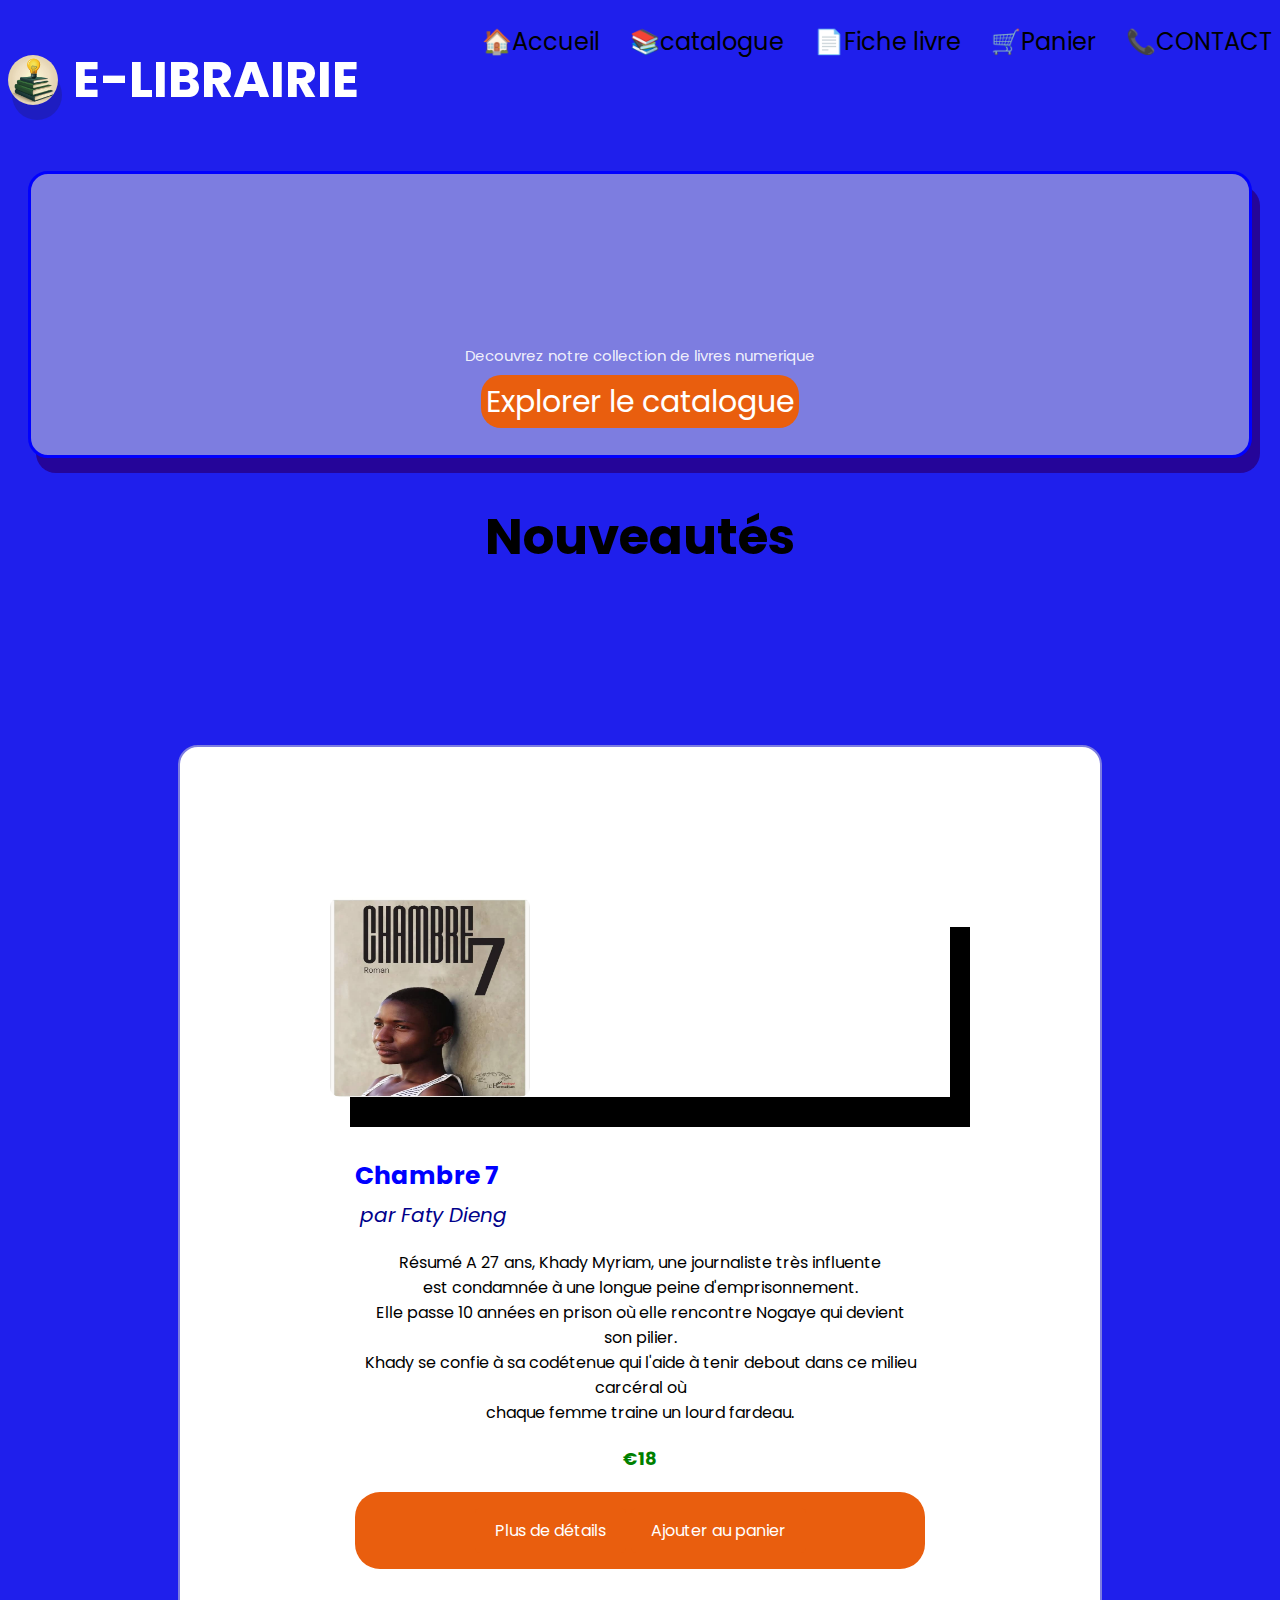
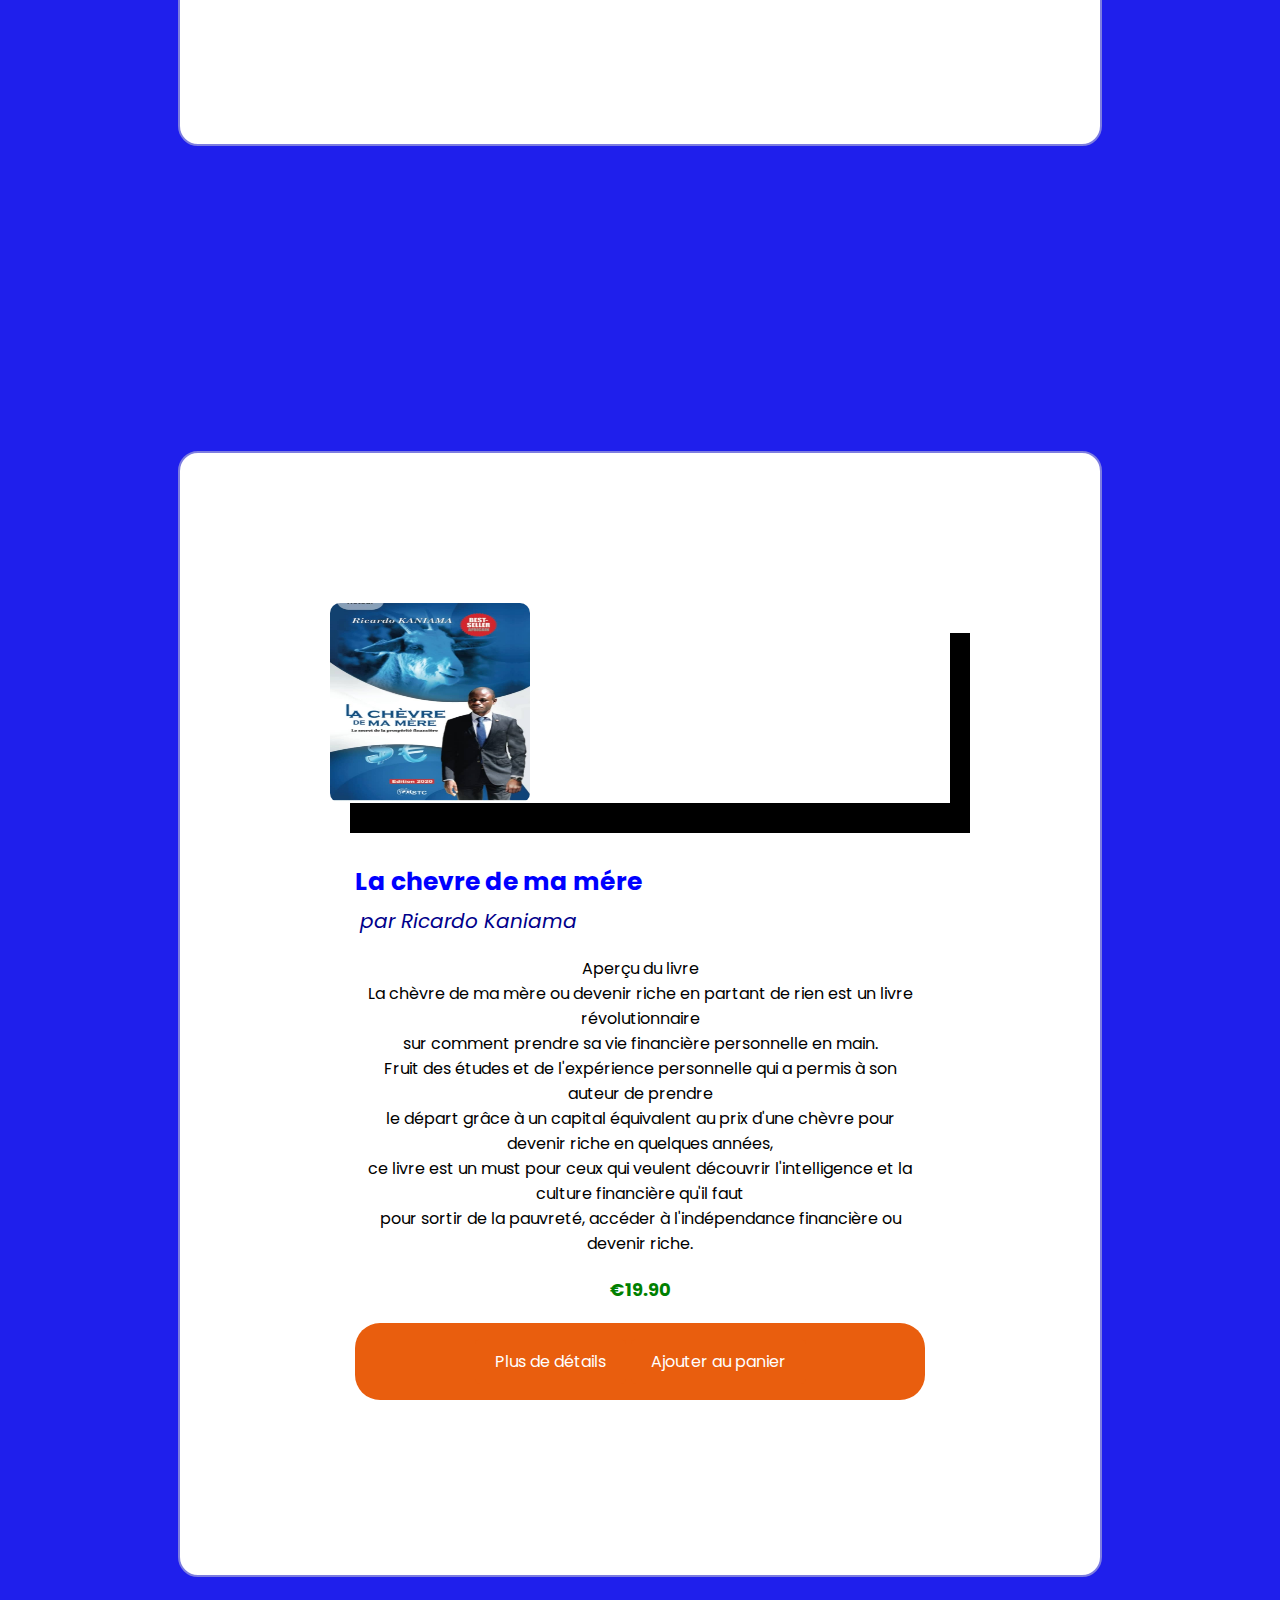
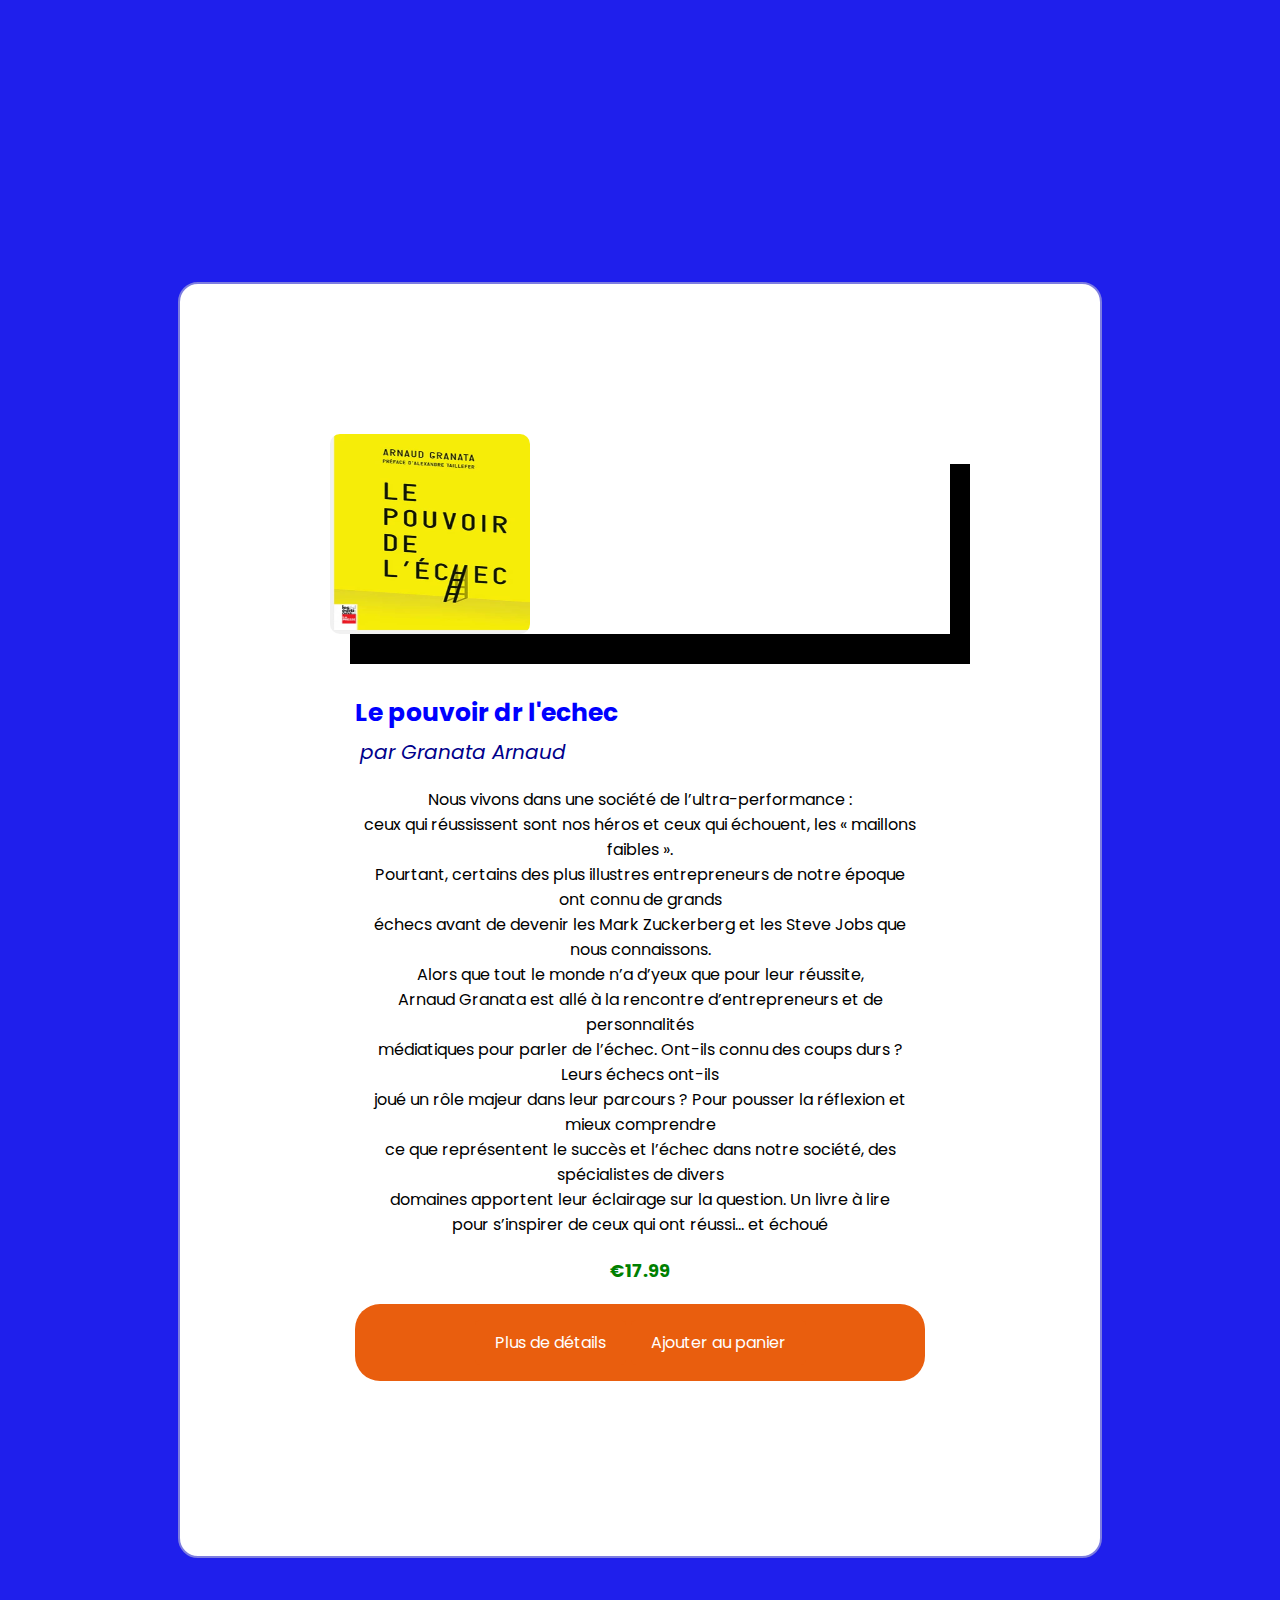
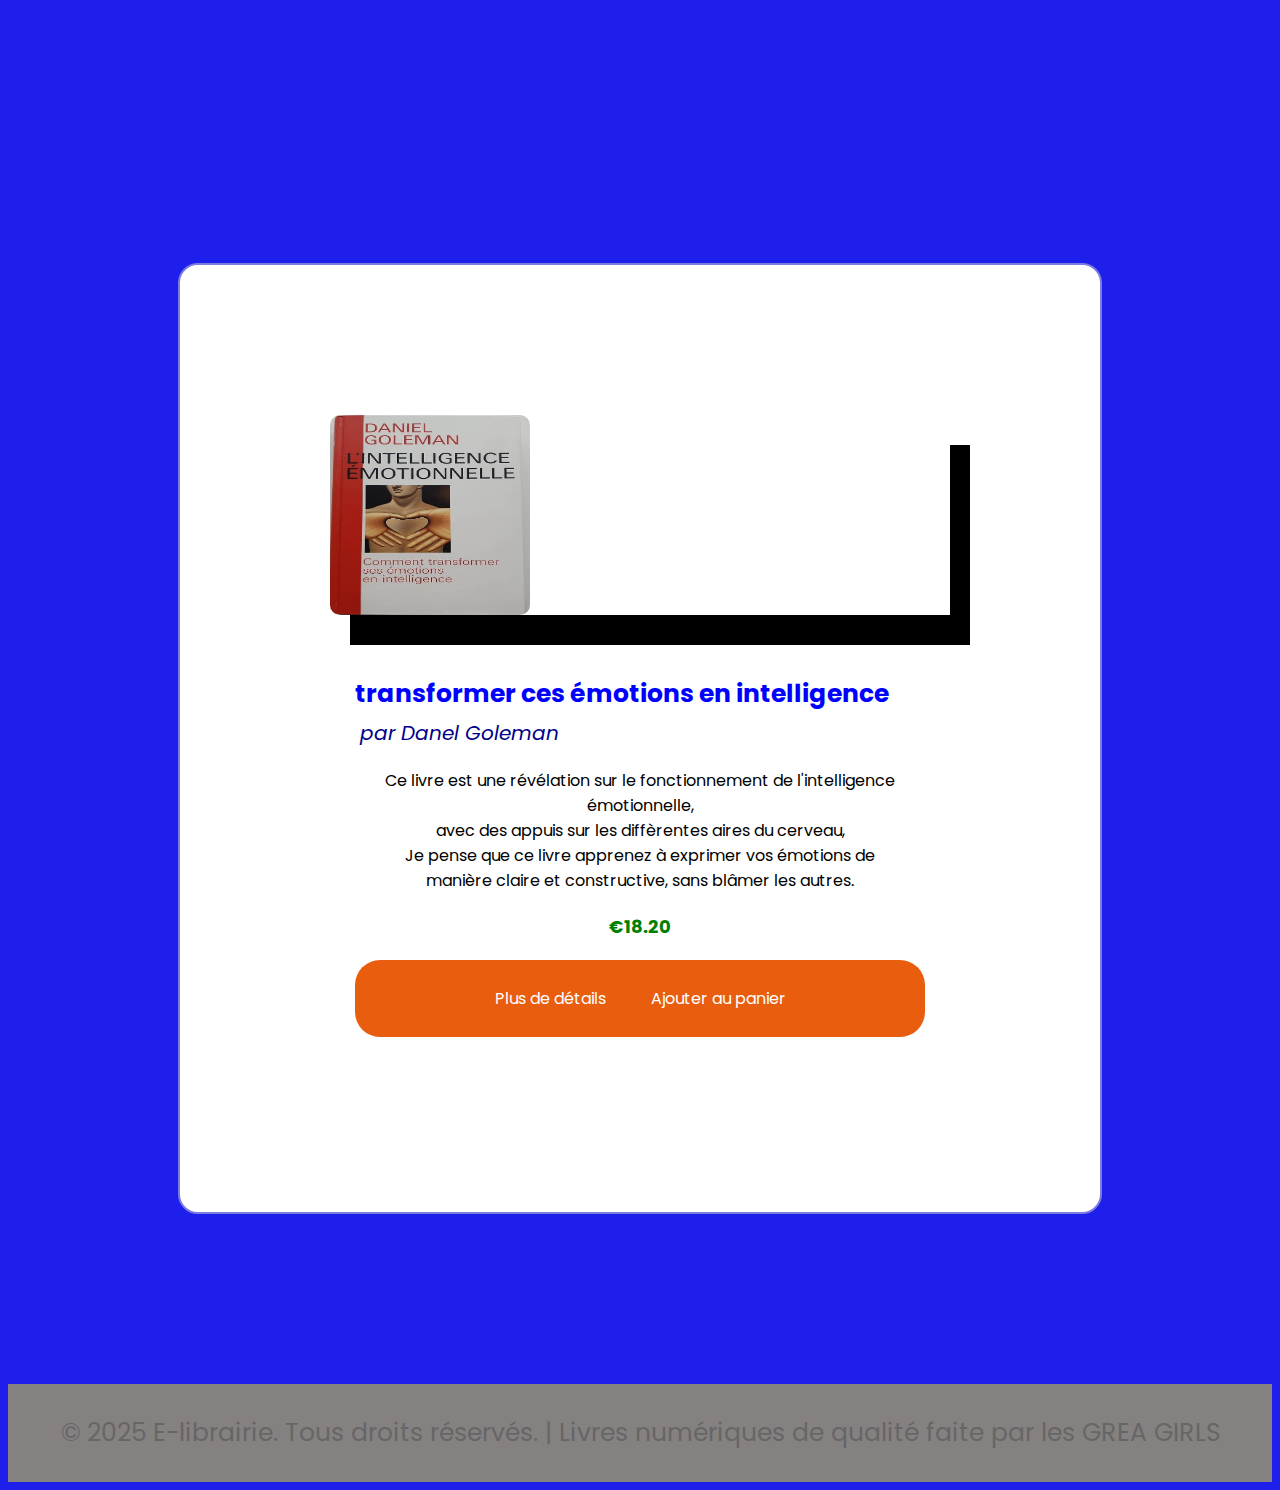
<file: index.html>
<!DOCTYPE html>
<html lang="en">
<head>
    <meta charset="UTF-8">
    <meta name="viewport" content="width=device-width, initial-scale=1.0">
    <title>E-LIBERIE</title>
    <link rel="stylesheet" href="index.css">
</head>
<link rel="preconnect" href="https://fonts.googleapis.com">
<link rel="preconnect" href="https://fonts.gstatic.com" crossorigin>
<link href="https://fonts.googleapis.com/css2?family=Poppins:ital,wght@0,100;0,200;0,300;0,400;0,500;0,600;0,700;0,800;0,900;1,100;1,200;1,300;1,400;1,500;1,600;1,700;1,800;1,900&display=swap" rel="stylesheet">
<body>
    <div class="container">
        
   <div class="navbar">
            <div class="logo">
                <img width="50px" height="50px" src="media/image/logo.jpg" alt="">
                <h1>E-LIBRAIRIE</h1>

            </div>
            <div class="menu">
                <ul>
                 <li><a href="index.html">🏠Accueil</a></li>
                <li><a href="livres.html">📚catalogue</a></li>
                <li><a href="fiche.html">📄Fiche livre</a></li>
                <li><a href="panier.html">🛒Panier</a></li>
                <li><a href="contact.html">📞CONTACT</a></li>

                </ul>
            </div>

        </div>
    
    
    <div id="Accueil" class="welcome">
            <marquee behavior="" direction="alternative"><h2><b>Bienvenue dans votre E-librairie</b></h2></marquee>
            <p>Decouvrez notre collection de livres numerique</p>
            <a href="livres.html" class="button">Explorer le catalogue</a>
        </div>
         <section class="featured-section">
                <h2 class="section-title">Nouveautés</h2>
                <div class="featured-books">
                    <div class="book-card">
                        <div class="book-cover"><img width="150px" height="150px" src="media/image/chambre7.jpg" alt=""></div>
                        <div class="book-info">
                            <h3 class="book-title">Chambre 7</h3>
                            <p class="book-author">par Faty Dieng</p>
                            <p class="book-description">Résumé A 27 ans, Khady Myriam, une journaliste très influente  <br>est condamnée à une longue peine d'emprisonnement. 
                                <br> Elle passe 10 années en prison où elle rencontre Nogaye qui devient son pilier. <br>
                                 Khady se confie à sa codétenue qui l'aide à tenir debout dans ce milieu carcéral où  <br>
                                  chaque femme traine un lourd fardeau.</p>
                            <div class="book-price">€18</div>
                            <div class="button-group">
                                <a href="fiche.html" class="button">Plus de détails</a> 
                            <a href="panier.html" class="button">Ajouter au panier</a>
                             </div>
                             

                        </div>
                    </div>

                    <div class="book-card">
                        <div class="book-cover"><img width="150px" height="150px" src="media/image/la chevre.jpg" alt=""></div>
                        <div class="book-info">
                            <h3 class="book-title">La chevre de ma mére</h3>
                            <p class="book-author">par Ricardo Kaniama</p>
                            <p class="book-description">Aperçu du livre <br>
La chèvre de ma mère ou devenir riche en partant de rien est un livre révolutionnaire <br>
 sur comment prendre sa vie financière personnelle en main. <br>
Fruit des études et de l'expérience personnelle qui a permis à son auteur de prendre <br> 
le départ grâce à un capital équivalent au prix d'une chèvre pour devenir riche en quelques années, <br>
ce livre est un must pour ceux qui veulent découvrir l'intelligence et la culture financière qu'il faut <br>
 pour sortir de la pauvreté, accéder à l'indépendance financière ou devenir riche.</p>
                            <div class="book-price">€19.90</div>
                             <div class="button-group">
                                <a href="fiche.html" class="button">Plus de détails</a>
                            <a href="panier.html" class="button">Ajouter au panier</a>
                             </div>
                            
                        </div>
                    </div>

                    <div class="book-card">
                        <div class="book-cover"><img width="150px" height="150px" src="media/image/le pouvoir.jpg" alt=""></div>
                        <div class="book-info">
                            <h3 class="book-title">Le pouvoir dr l'echec</h3>
                            <p class="book-author">par Granata Arnaud</p>
                            <p class="book-description">Nous vivons dans une société de l’ultra-performance : <br>
                                ceux qui réussissent sont nos héros et ceux qui échouent, les « maillons faibles ». <br>
                                 Pourtant, certains des plus illustres entrepreneurs de notre époque ont connu de grands <br>
                                  échecs avant de devenir les Mark Zuckerberg et les Steve Jobs que nous connaissons. <br>
                                 Alors que tout le monde n’a d’yeux que pour leur réussite,  <br>
                                      Arnaud Granata est allé à la rencontre d’entrepreneurs et de personnalités <br>
                                       médiatiques pour parler de l’échec. Ont-ils connu des coups durs ? Leurs échecs ont-ils <br>  
                                       joué un rôle majeur dans leur parcours ? Pour pousser la réflexion et mieux comprendre <br>
                                        ce que représentent le succès et l’échec dans notre société, des spécialistes de divers <br>
                                         domaines apportent leur éclairage sur la question. Un livre à lire  <br>
                                         pour s’inspirer de ceux qui ont réussi... et échoué</p>
                            <div class="book-price">€17.99</div>
                             <div class="button-group">
                                <a href="fiche.html" class="button">Plus de détails</a>
                            <a href="panier.html" class="button">Ajouter au panier</a>
                             </div>
                        </div>
                    </div>

                    <div class="book-card">
                        <div class="book-cover"><img width="150px" height="150px" src="media/image/intelligence.jpg" alt=""></div>
                        <div class="book-info">
                            <h3 class="book-title">transformer ces émotions en intelligence </h3>
                            <p class="book-author">par Danel Goleman </p>
                            <p class="book-description">Ce livre est une révélation sur le fonctionnement de l'intelligence émotionnelle, <br>
                                 avec des appuis sur les diffèrentes aires du cerveau, <br>
                                  Je pense que ce livre apprenez à exprimer vos émotions de <br> manière claire et constructive,
                                   sans blâmer les autres.</p>
                            <div class="book-price">€18.20</div>
                             <div class="button-group">
                                <a href="fiche.html" class="button">Plus de détails</a>
                            <a href="panier.html" class="button">Ajouter au panier</a>
                             </div>
                        </div>
                    </div>
                </div>
         </section>
           <footer>
        <div class="container">
            <p>&copy; 2025 E-librairie. Tous droits réservés. | Livres numériques de qualité faite par les GREA GIRLS</p>
        </div>
    </footer>
    </div>

          


       
        
        

        

         

    
</body>
</html>
</file>
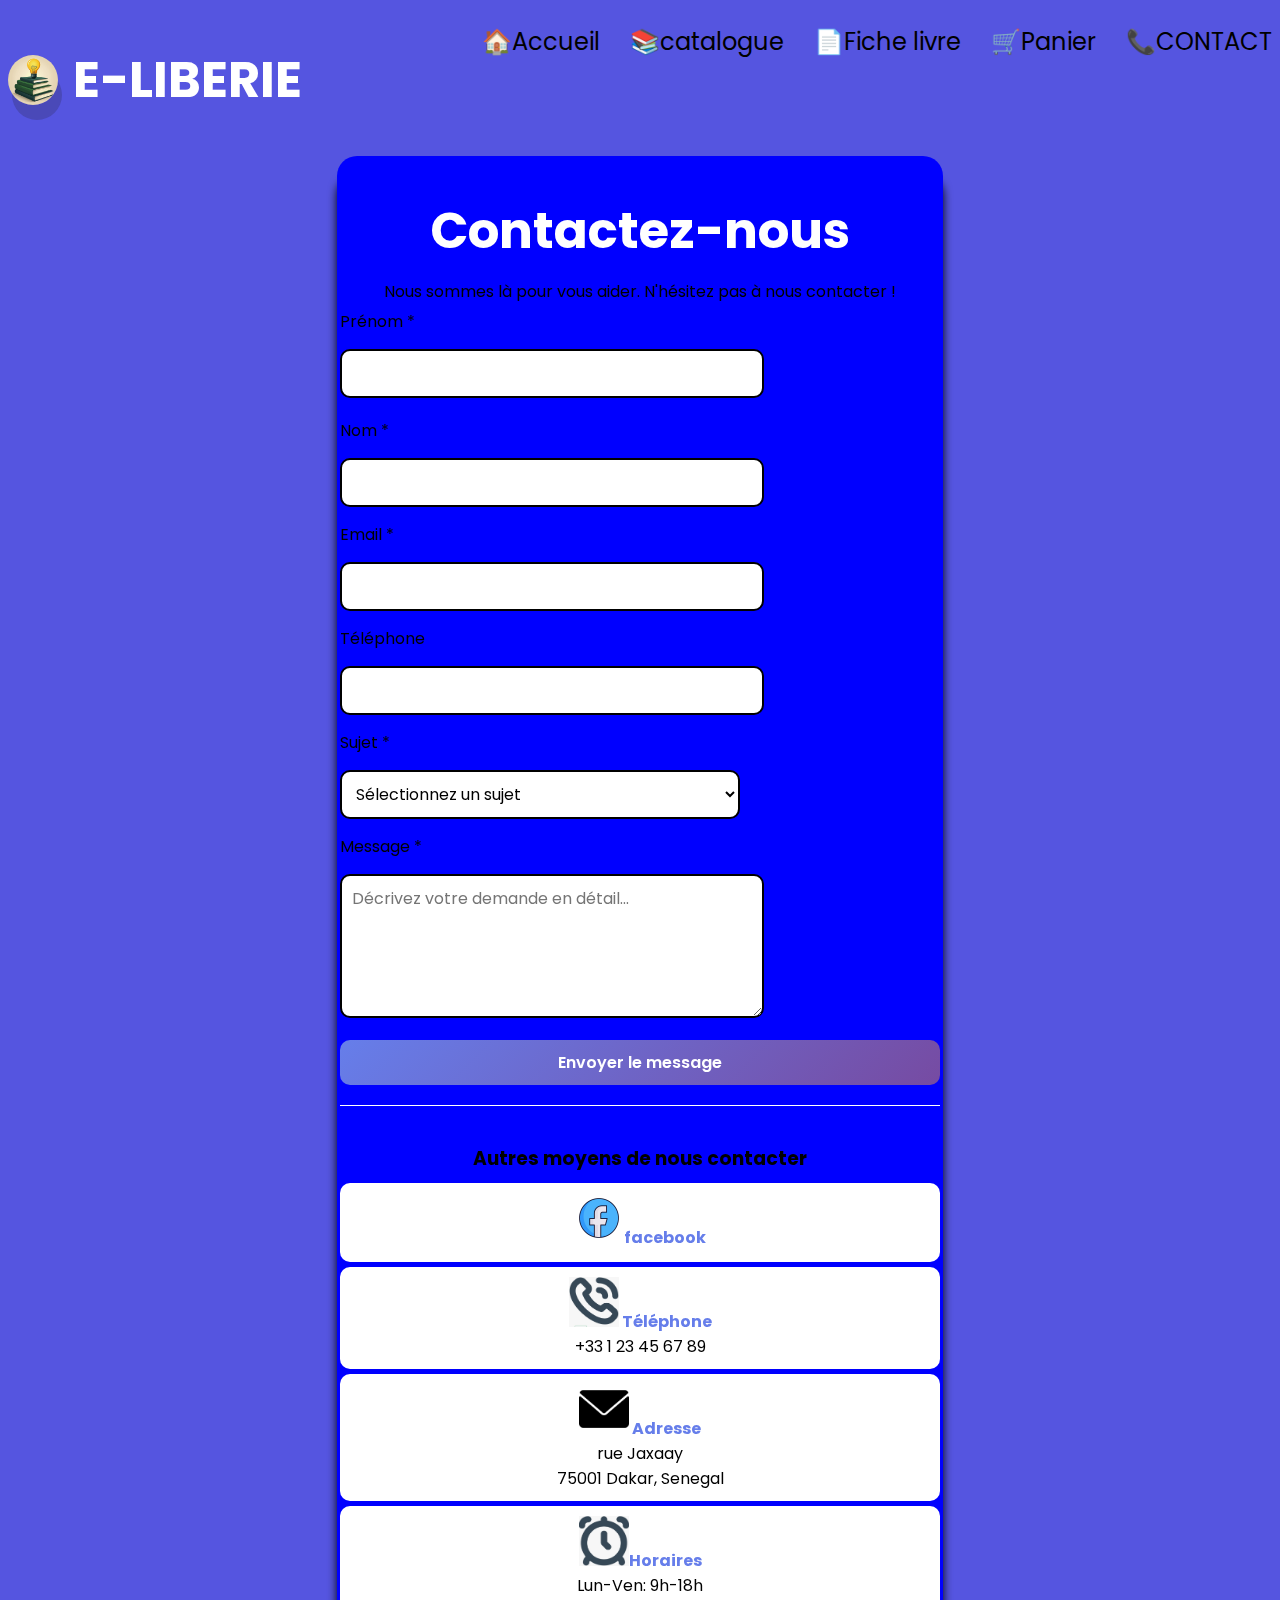
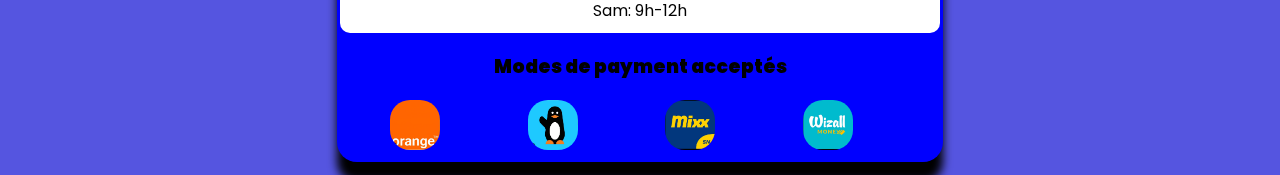
<file: contact.html>
<!DOCTYPE html>
<html lang="fr">
<head>
    <meta charset="UTF-8">
    <meta name="viewport" content="width=device-width, initial-scale=1.0">
    <title>Contactez-nous </title>
    <link rel="stylesheet" href="contact.css">
    <link rel="preconnect" href="https://fonts.googleapis.com">
<link rel="preconnect" href="https://fonts.gstatic.com" crossorigin>
<link href="https://fonts.googleapis.com/css2?family=Poppins:ital,wght@0,100;0,200;0,300;0,400;0,500;0,600;0,700;0,800;0,900;1,100;1,200;1,300;1,400;1,500;1,600;1,700;1,800;1,900&display=swap" rel="stylesheet">
    
</head>
<body>
     <div class="navbar">
            <div class="logo">
                <img width="50px" height="50px" src="media/image/logo.jpg" alt="">
                <h1>E-LIBERIE</h1>

            </div>
            <div class="menu">
                <ul>
                 <li><a href="index.html">🏠Accueil</a></li>
                <li><a href="livres.html">📚catalogue</a></li>
                <li><a href="fiche.html">📄Fiche livre</a></li>
                <li><a href="panier.html">🛒Panier</a></li>
                <li><a href="contact.html">📞CONTACT</a></li>

                </ul>
            </div>

        </div>
     <main class="main-content">
        <div class="contact-container">
            <div class="contact-header">
                <h1>Contactez-nous</h1>
                <p>Nous sommes là pour vous aider. N'hésitez pas à nous contacter !</p>
            </div>

            <div class="success-message" id="successMessage">
                Votre message a été envoyé avec succès ! Nous vous répondrons dans les plus brefs délais.
            </div>

            <div class="error-message" id="errorMessage">
                Une erreur s'est produite. Veuillez vérifier vos informations et réessayer.
            </div>

            <form id="contactForm">
                <div class="form-row">
                    <div class="form-group">
                        <label for="firstName">Prénom *</label>
                        <input type="text" id="firstName" name="firstName" required>
                    </div>
                    <div class="form-group">
                        <label for="lastName">Nom *</label>
                        <input type="text" id="lastName" name="lastName" required>
                    </div>
                </div>

                <div class="form-group">
                    <label for="email">Email *</label>
                    <input type="email" id="email" name="email" required>
                </div>

                <div class="form-group">
                    <label for="phone">Téléphone</label>
                    <input type="tel" id="phone" name="phone">
                </div>

                <div class="form-group">
                    <label for="subject">Sujet *</label>
                    <select id="subject" name="subject" required>
                        <option value="">Sélectionnez un sujet</option>
                        <option value="info">Demande d'information</option>
                        <option value="support">Support technique</option>
                        <option value="commercial">Question commerciale</option>
                        <option value="partnership">Partenariat</option>
                        <option value="other">Autre</option>
                    </select>
                </div>

                <div class="form-group">
                    <label for="message">Message *</label>
                    <textarea id="message" name="message" placeholder="Décrivez votre demande en détail..." required></textarea>
                </div>

                <button type="submit" class="submit-btn">
                    Envoyer le message
                </button>
            </form>

            <div class="contact-info">
                <h3>Autres moyens de nous contacter</h3>
                <div class="info-grid">
                    <div class="info-item">
                        <strong> <img width="50px" height="50px" src="media/image/F.gif" alt=""><a href="facebook.com"></a>facebook</strong><br>
                        
                    </div>
                    <div class="info-item">
                        <strong><img width="50px" height="50px" src="media/image/telephone.jpg" alt=""> Téléphone</strong><br>
                        +33 1 23 45 67 89
                    </div>
                    <div class="info-item">
                        <strong><img width="50px" height="50px" src="media/image/enveloppe.png" alt=""> Adresse</strong><br>
                        rue Jaxaay<br>
                        75001 Dakar, Senegal
                    </div>
                    <div class="info-item">
                        <strong> <img width="50px" height="50px" src="media/image/heure.jpg" alt="">Horaires</strong><br>
                        Lun-Ven: 9h-18h<br>
                        Sam: 9h-12h
                    </div>
                </div>
            </div>
            <div class="payement">
                <h3><b>Modes de payment acceptés</b> </h3>
                <div class="payement-methods">
                     <a href="#"><img width="50px" height="50px" src="media/image/orange.jpg" alt=""></a>
                    <a href="wave"><img width="50px" height="50px" src="media/image/wave.jpg" alt=""> </a>
                  <a href="max senegal">  <img width="50px" height="50px" src="media/image/max.jpg" alt=""> </a>
                  <a href="wizall">  <img width="50px" height="50px" src="media/image/wixal.jpg" alt=""> </a>

                </div>
            </div>
        </div>
    </main>

    
            
</body>
</html>
</file>
<file: index.css>
*{
    font-family: 'poppins';
}


body{
    background-color: rgb(31, 31, 236);
}
.logo {
border-radius: 20px;
display: flex;
align-items: center;
 gap: 15px;


}
.logo img {
border-radius: 50%;
box-shadow: 4px 15px rgba(29, 23, 23, 0.2)
            

 }
 .logo h1{
    font-size: 50px;
    color:white;
    font-weight: bold;
 }
 .logo img:hover {
            text-decoration: none;
            box-shadow: 10px;
            

            }

.navbar{
    display: flex;
    justify-content: space-between;
}
ul{
    display: flex;
    justify-content: space-between;
    list-style: none;
    gap: 30px;
}
a{
 text-decoration: none;
    color:black;
    font-size: 24px;
    
}

p{
    margin: 5px;
    font-size: 25px;
}
nav{
    padding: 5px;
    background-color:  blue;

}
nav ul{
    margin: 5px;
    padding: 5px;
    text-align: center;
    list-style: none;
}
nav ul li{
    display: inline;
    margin: 20px;
}
nav ul li a {
    color:  rgb(216, 216, 231);
    text-decoration: none;
    font-size: 25px;

}
nav ul li a:hover{
    text-decoration: underline;
}
a:hover{
    color: white;
    text-decoration: none;
    border-radius: 5PX;
    background-color: rgb(19, 9, 155);
}

.welcome{
    background-color:  rgb(125, 125, 224);
    border: solid blue;
    padding: 30px;
    margin: 20px;
    text-align: center;
    border-radius: 20px;
    box-shadow: 8px 15px rgb(37, 5, 153);
    
}
.welcome a  {
    background-color:rgb(233, 94, 14);
    color: white;
    font-size: 30px;
    padding: 5px;
    border-radius: 20px;
}
.welcome button{
    background-color:rgb(233, 94, 14)  ;
    color:white;
    padding: 2px;
    display: inline-block;
    text-decoration: none;
}
.welcome button:hover{
    background-color:black;
    color: white;
    padding: 10px;
    box-shadow:  8px ;
}
.welcome h2{
    color: white;
    font-size: 50PX;
    text-align: center;
    margin-bottom: 10px;
}
.welcome p{
    color:rgba(255, 255, 255, 0.9);
    font-size: 15px;
    margin-bottom: 12px;
}
.section-title {
    text-align: center;
    font-size: 50px;
    color: black;
    margin-bottom: 20px;
    
}
.featured-section{
    margin: 20px;
}
.featured-books{
    display: grid;
    align-items: center;
    flex-direction: column;
    grid-column:auto ;
    gap: 5px;

}
.book-card{
    background-color: white;
    border:  2px solid  rgb(125, 125, 224);
    padding: 150px;
    margin: 150px;
    border-radius: 20px;
    text-align: center;
    box-shadow: 5px  20px 20px rgb(red, green, blue);
    
}
.book-cover{
    display: flex;
    flex-direction: column;
    text-align: center;
    justify-content: center;
    margin-bottom: 10px;
    color: white;
    box-shadow: 20px 30px black; 
    
    

}
.book-cover img{
    width: 200px;
    height: 200px;
    border-radius: 10px;
    margin-right: 20px;
    
    
}
.book-cover img:hover{
    background-color: black;
    padding: 15px;

}
.book-info{
    padding: 25px;
    text-align: left;
}
.book-title{
    font-size: 25px;
    font-weight: bold;
    margin-bottom: 5px;
    color:blue;

}
.book-author{
    font-size: 20px;
    font-style: italic;
    margin-bottom: 20px;
    color: darkblue;
}

.book-description{
    font-size: 16px;
    color: black;
    margin-bottom: 20px;
    text-align: center;
    align-items: center;
}
.book-price{
    font-size: 18px;
    color: green;
    margin-bottom: 20px;
    font-weight: bold;
    text-align: center;
}
.button-group{
    display: flex;
    justify-content: center;
    padding: 16px;
    border: none;
    background-color: rgb(233, 94, 14);
    color: white;
    border-radius: 25px;
    gap: 5px;
    
}
.button-group a{
    text-decoration: none;
    color: white;
    padding: 10px 20px;
    border-radius: 5px;
    
}
.button-group .button {
            background-color: rgb(233, 94, 14); 
            text-align: center;
            font-size: 16px;
            padding: 10px 20px;
        }
.button-group a:hover {
    background-color: black;
    padding: 20px;
}
footer{
    background-color: rgb(134, 129, 129);
             margin-top: 3px;
            padding: 25px;
            text-align: center;
            color: #666;
}
</file>
<file: contact.css>
*{
    font-family: 'poppins';
}

body {
       background-color:  rgb(85, 85, 224);
          min-height: 100px;
         display: flex;
         flex-direction: column;
        }



.logo {
border-radius: 20px;
display: flex;
align-items: center;
 gap: 15px;


}
.logo img {
border-radius: 50%;
box-shadow: 4px 15px rgba(29, 23, 23, 0.2)
            

 }
 .logo h1{
    font-size: 50px;
    color:white;
    font-weight: bold;
 }
 .logo img:hover {
            text-decoration: none;
            box-shadow: 10px;
            

            }

.navbar{
    display: flex;
    justify-content: space-between;
}
ul{
    display: flex;
    justify-content: space-between;
    list-style: none;
    gap: 30px;
}
a{
 text-decoration: none;
    color:black;
    font-size: 24px;
    
}

p{
    margin: 5px;
    font-size: 25px;
}
nav{
    padding: 5px;
    background-color:  blue;

}
nav ul{
    margin: 5px;
    padding: 5px;
    text-align: center;
    list-style: none;
}
nav ul li{
    display: inline;
    margin: 20px;
}
nav ul li a {
    color:  rgb(216, 216, 231);
    text-decoration: none;
    font-size: 25px;

}
nav ul li a:hover{
    text-decoration: underline;
}
a:hover{
    color: white;
    text-decoration: none;
    border-radius: 5PX;
    background-color: rgb(19, 9, 155);
}


.nav {
            max-width: 1200px;
            margin: auto;
            padding: 2px;
            display: flex;
            justify-content: space-between;
            align-items: center;
        }


.nav-links {
            display: flex;
            list-style: none;
            gap: 2px;
        }

        .nav-links a {
            color: white;
            text-decoration: none;
          
        }

        .nav-links a:hover {
            opacity: 0.8;
        }

        .main-content {
            flex: 1;
            display: flex;
            align-items: center;
            justify-content: center;
            padding: 5px;
        }

        .contact-container {
            background:  blue;
            backdrop-filter: blur(20px);
            border-radius: 20px;
            padding: 3px;
            box-shadow: 0 20px 10px black;
            max-width: 600px;
            width: 100%;
            
        }

        
        

        .contact-header {
            text-align: center;
            margin-bottom: 2px;
        }

        .contact-header h1 {
            color:black;
            font-size: 50px;
            margin-bottom: 10px;
            color: white;
            
        }

        .contact-header p {
            color: black;
            font-size: 16px;
        }

        .form-group {
            margin-bottom: 15px;
        }

        .form-group label {
            display: block;
            margin-bottom: 15px;
            color: black;
            font-weight: 500px;
        }

        .form-group input,
        .form-group textarea,
        .form-group select {
            width: 400px;
            padding: 10px;
            border: 2px solid black;
            border-radius: 10px;
            font-size: 16px;
           background-color:  white;
        }

        .form-group input:focus,
        .form-group textarea:focus,
        .form-group select:focus {
            outline: none;
            border-color:blue;
            box-shadow:  3px black;
            transform: none;
        }

        .form-group textarea {
            resize: vertical;
            min-height: 120px;
        }

        .form-row {
            display: grid;
            grid-template-columns: max-content;
            gap: 5px;
        }

        .submit-btn {
            width: 100%;
            padding: 10px 20px;
            background: linear-gradient(135deg, #667eea, #764ba2);
            color: white;
            border: none;
            border-radius: 10px;
            font-size: 16px;
            font-weight: 600;
            cursor: pointer;
            transition: all 0.3s ease;
            position: relative;
            overflow: hidden;
        }

        .submit-btn:hover {
            transform: none;
            box-shadow:  10px 25px rgba(102, 126, 234, 0.3);
        }

        .submit-btn:active {
            transform: translate(2px);
            box-shadow: 25px;
        }

        .contact-info {
            margin-top: 20px;
            padding-top: 20px;
            border-top: 1px solid white;
            text-align: center;
        }

        .contact-info h3 {
            color:black;
            margin-bottom: 10px;
        }

        .info-grid {
            display: grid;
            grid-template-columns: repeat;
            gap: 5px;
            margin-top: 5px;
        }

        .info-item {
            padding: 10px;
            background: white;
            border-radius: 10px;
            transition: transform 0.3s ;
        }

        .info-item:hover {
            transform: translateY(3px);
        }

        .info-item strong {
            color: #667eea;
        }

        .success-message {
            display: none;
            background: #d4edda;
            color: #155724;
            padding: 1rem;
            border-radius: 10px;
            margin-bottom: 10px;
            border: 1px solid #c3e6cb;
        }

        .error-message {
            display: none;
            background: #f8d7da;
            color: #721c24;
            padding: 10px;
            border-radius: 10px;
            margin-bottom: 10px;
            border: 1px solid #f5c6cb;
        }
        .info-grid
        .info-item
        .info-item:hover{
            display: grid;
            grid-template-columns: 25px 25px 25px 25px;
            padding-left: 25px;
            

        }
        .payement h3{
            text-align: center;

        }
        .payement-methods {
            display: grid;
            grid-template-columns: 25% 25% 25% 25%;
            padding-left: 50px;
        
        }
        .payement-methods img{
            width: 50px;
            border-radius: 20px;
            box-shadow: #667eea;
        }
</file>
